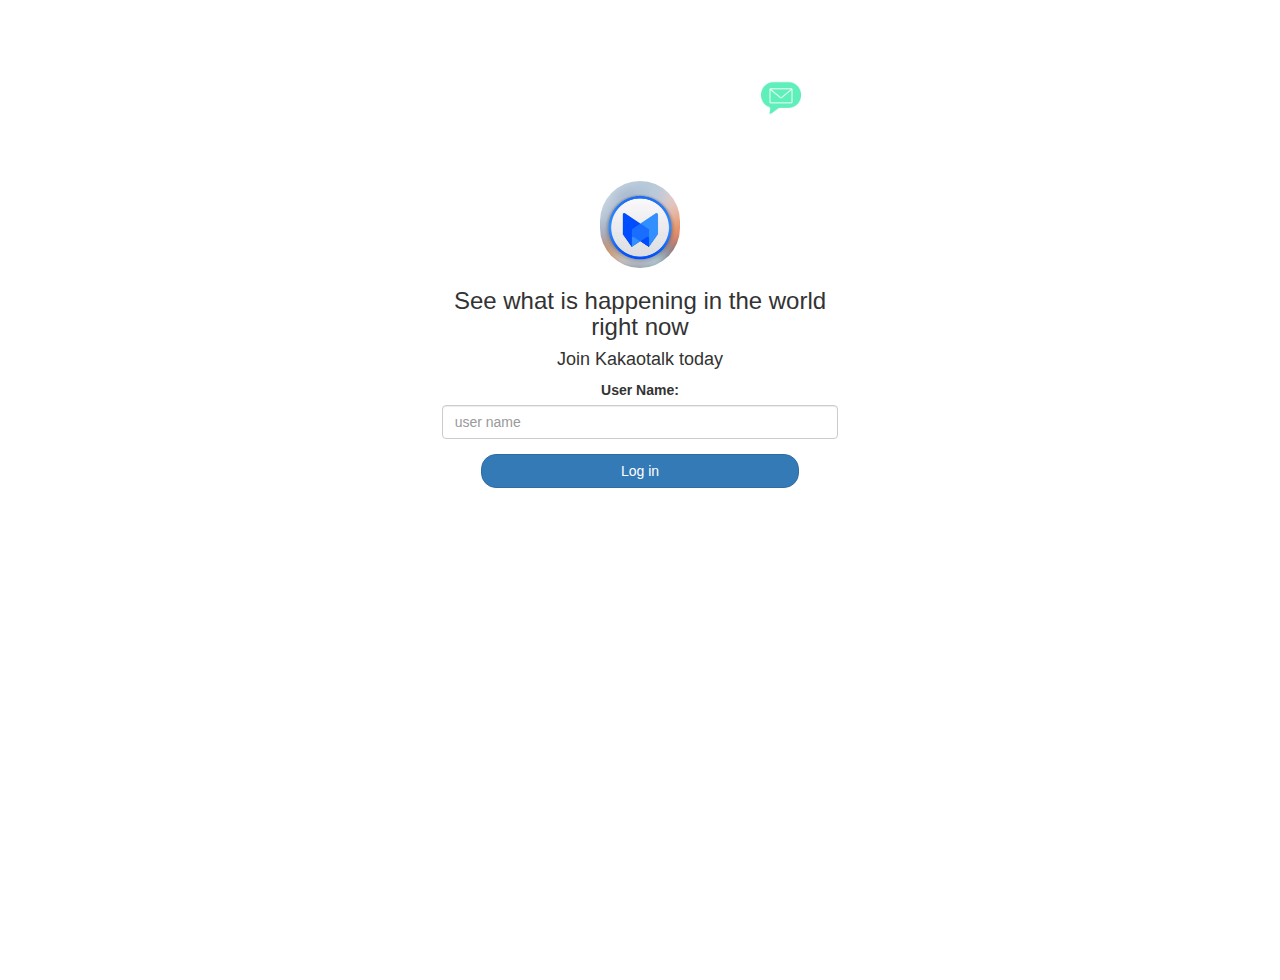
<file: index.html>
<!DOCTYPE html>
<html>
<head>
	<title>Kakaotalk</title>
	
<link href="https://fonts.googleapis.com/css?family=Yeon+Sung&display=swap" rel="stylesheet"><meta name="viewport" content="width=device-width, initial-scale=1">

<link rel="stylesheet" href="https://maxcdn.bootstrapcdn.com/bootstrap/3.4.0/css/bootstrap.min.css">
<script src="https://ajax.googleapis.com/ajax/libs/jquery/3.4.1/jquery.min.js"></script>
<script src="https://maxcdn.bootstrapcdn.com/bootstrap/3.4.0/js/bootstrap.min.js"></script>

<link rel="stylesheet" type="text/css" href="style.css">
<script src="kwitter.js"></script>
</head>
<body>
<center>
	<h1 class="header">	
		Kakaotalk	<sup>
	<img src="message.gif">
	</sup>
</h1>
	<div class="col-lg-4 col-md-6 col-sm-6 col-xs-11 login_div">
	<img src="edit.jpg" class="logo">
		<h3 >See what is happening in the world right now</h3>
		<h4 >Join Kakaotalk today</h4>
		<div class="form-group">
		  <label >User Name:</label>
<input id="user_name" class="form-control" placeholder="user name" type="text">
		</div>
		<button onclick="add_user()" id="login_button" class="btn btn-primary">Log in</button>
		<br><br>
	</div>
</center>
</body>
</html>
</file>
<file: style.css>
html, body
{
  height: 100%;
  margin: 0;
}

body
{
background-image: linear-gradient(to right top, #33a0f1, #2591d9, #1882c1, #0a73aa, #006494);
background-image: url("https://www.wallpapertip.com/wmimgs/75-751800_materialistic-design-best-wallpaper-material-design-background.jpg");

}

.header
{
	color: white;font-family: 'Akaya Kanadaka';font-size: 45px;letter-spacing: 10px;margin-top: 80px;
}
.header img
{
	width: 80px;margin-left: -15px;
}

.login_div
{
	background: rgba(255,255,255,0.8);float: none;border-radius: 15px;
}

.logo
{
	width: 80px;margin-top: 30px;border-radius: 40px;
}

#login_button
{
	width: 80%;border-radius: 15px;
}

.room_name
{
	cursor: pointer;
	font-size: 20px;
}


#logout
{
	font-size: 20px; float: right;
}


#output
{
	padding: 10px; width:80%;background: rgba(255,255,255,0.8);border-radius: 15px;
}

.input_div_room_page
{
	width: 80%;
}

.input_div label
{
	color: white;font-size: 20px;
}


.input_div_message_page
{
	position: fixed;bottom: 0px;width: 100%;background: rgba(255,255,255,0.8);
}
.input_div_message_page label
{
	color: black;
}
.input_div_message_page #msg
{
	width: 80%;
}
.input_div_message_page button
{
	margin-top: 15px;
	width: 50%; 
}
.color_white
{
	color: white
}

.user_tick
{
	width:20px;
}
.message_h4
{
	padding-left:5px;color:grey;
}
</file>
